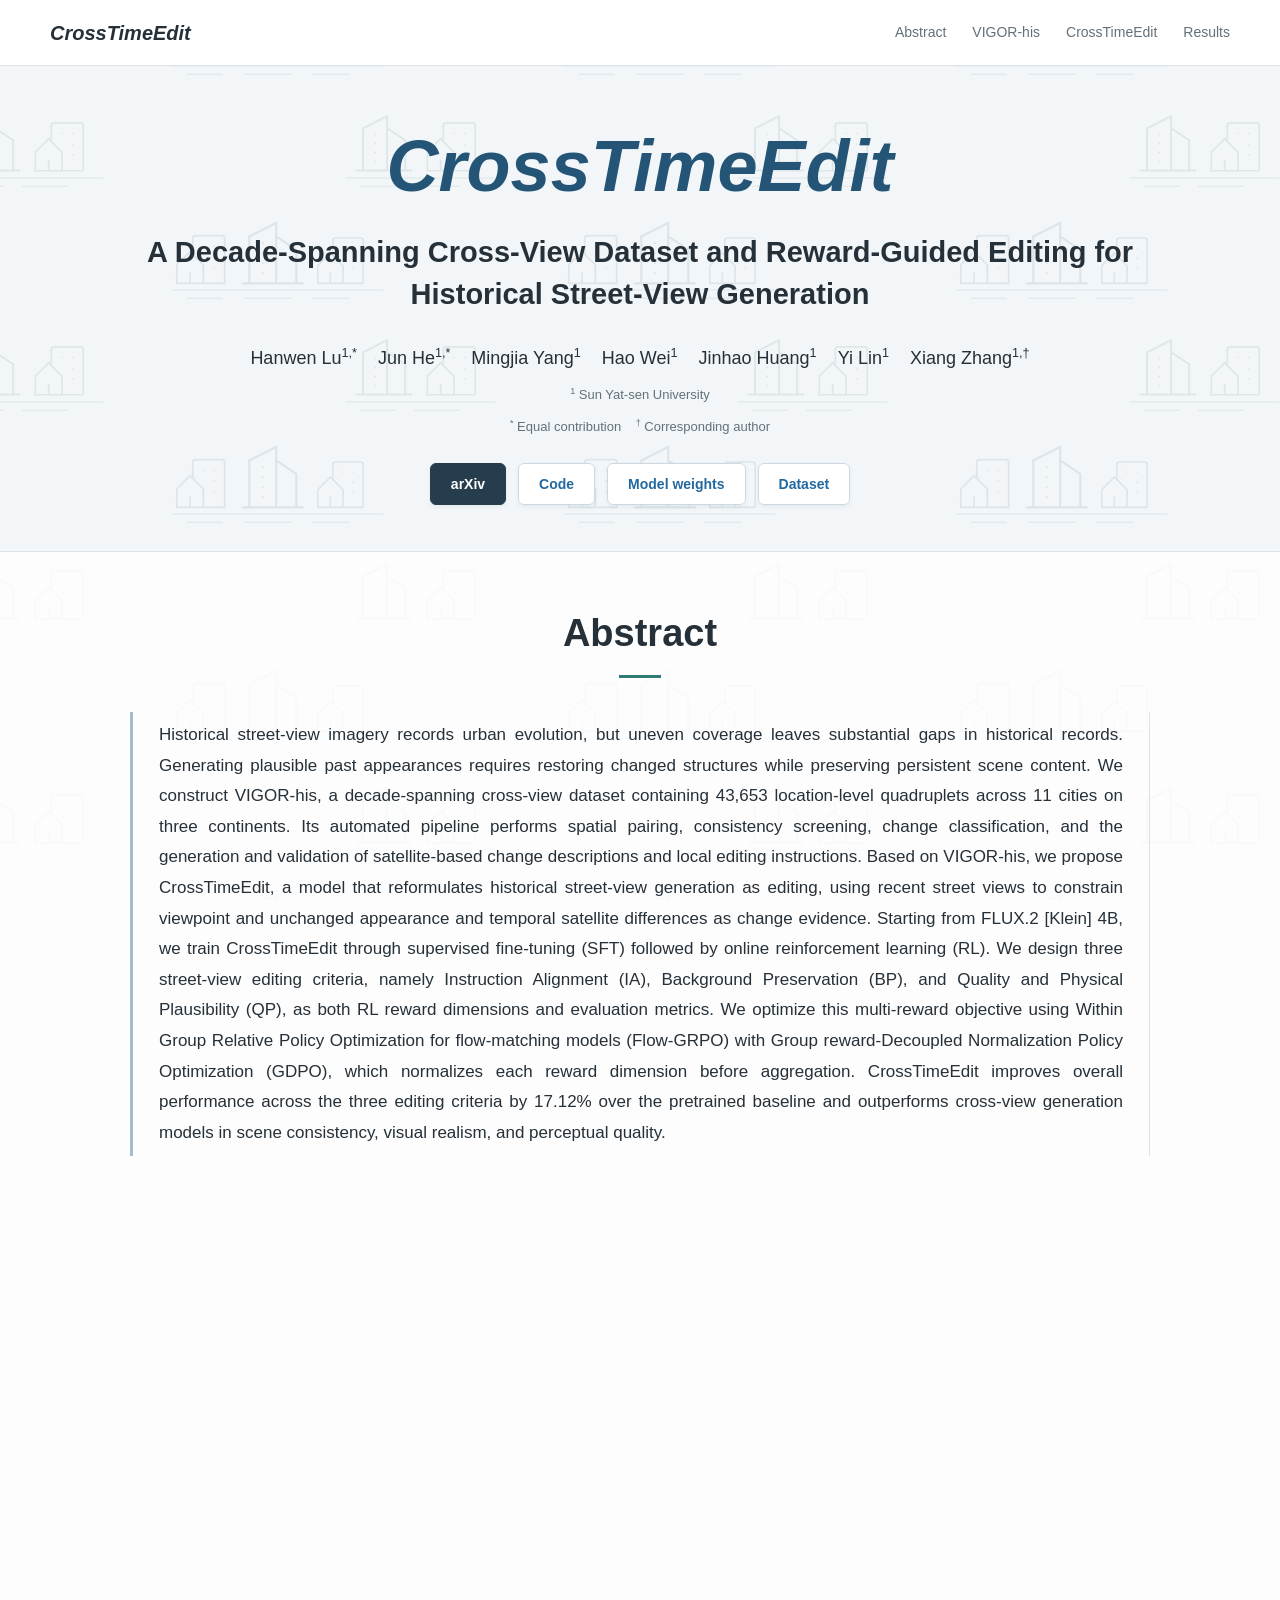
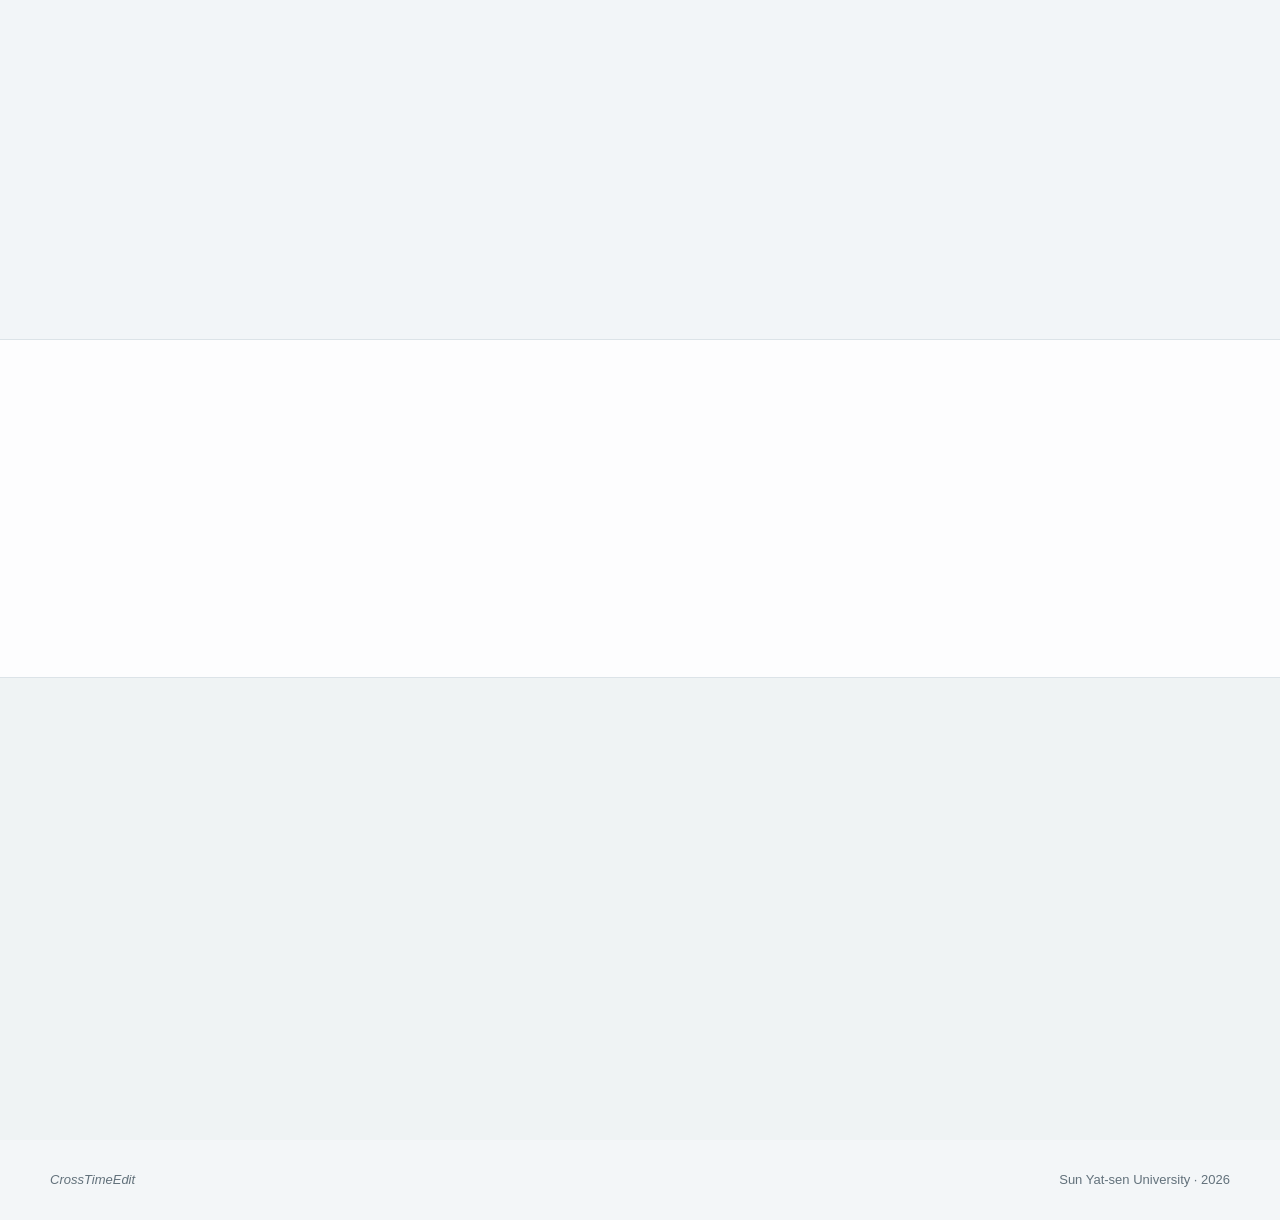
<file: index.html>
<!doctype html>
<html lang="en">
<head>
<meta charset="utf-8">
<meta name="viewport" content="width=device-width, initial-scale=1">
<meta name="description" content="CrossTimeEdit and VIGOR-his: a decade-spanning cross-view dataset and reward-guided editing for historical street-view generation.">
<title>CrossTimeEdit</title>
<link rel="stylesheet" href="style.v4.css?v=20260930-resources-grid">
<script src="reveal.js?v=20260928-reveal-natural-exit" defer></script>
</head>
<body>
<div class="map-backdrop" aria-hidden="true"></div>
<header class="topbar"><a class="brand" href="#top"><em>CrossTimeEdit</em></a><nav aria-label="Primary navigation"><a href="#abstract">Abstract</a><a href="#dataset">VIGOR-his</a><a href="#method">CrossTimeEdit</a><a href="#results">Results</a></nav></header>
<main id="top">
<section class="hero wrap">
<h1><em>CrossTimeEdit</em></h1>
<p class="subtitle"><strong>A Decade-Spanning Cross-View Dataset and Reward-Guided Editing for Historical Street-View Generation</strong></p>
<p class="authors"><span>Hanwen Lu<sup>1,*</sup></span> <span>Jun He<sup>1,*</sup></span> <span>Mingjia Yang<sup>1</sup></span> <span>Hao Wei<sup>1</sup></span> <span>Jinhao Huang<sup>1</sup></span> <span>Yi Lin<sup>1</sup></span> <span>Xiang Zhang<sup>1,†</sup></span></p>
<p class="affiliation notes"><sup>1</sup> Sun Yat-sen University</p><p class="notes"><sup>*</sup> Equal contribution &nbsp;&nbsp; <sup>†</sup> Corresponding author</p>
<div class="actions"><a class="button primary" href="https://arxiv.org/abs/2609.36616">arXiv</a><a class="button" href="https://github.com/LuHanwen67/CrossTimeEdit-release">Code</a><a class="button" href="https://huggingface.co/LuHanwen/CrossTimeEdit-LoRA">Model weights</a><a class="button" href="https://huggingface.co/datasets/LuHanwen/VIGOR-his-metadata">Dataset</a></div>
</section>
<section class="section wrap" id="abstract"><h2>Abstract</h2><div class="prose"><p>Historical street-view imagery records urban evolution, but uneven coverage leaves substantial gaps in historical records. Generating plausible past appearances requires restoring changed structures while preserving persistent scene content. We construct VIGOR-his, a decade-spanning cross-view dataset containing 43,653 location-level quadruplets across 11 cities on three continents. Its automated pipeline performs spatial pairing, consistency screening, change classification, and the generation and validation of satellite-based change descriptions and local editing instructions. Based on VIGOR-his, we propose CrossTimeEdit, a model that reformulates historical street-view generation as editing, using recent street views to constrain viewpoint and unchanged appearance and temporal satellite differences as change evidence. Starting from FLUX.2 [Klein] 4B, we train CrossTimeEdit through supervised fine-tuning (SFT) followed by online reinforcement learning (RL). We design three street-view editing criteria, namely Instruction Alignment (IA), Background Preservation (BP), and Quality and Physical Plausibility (QP), as both RL reward dimensions and evaluation metrics. We optimize this multi-reward objective using Within Group Relative Policy Optimization for flow-matching models (Flow-GRPO) with Group reward-Decoupled Normalization Policy Optimization (GDPO), which normalizes each reward dimension before aggregation. CrossTimeEdit improves overall performance across the three editing criteria by 17.12% over the pretrained baseline and outperforms cross-view generation models in scene consistency, visual realism, and perceptual quality.</p></div><figure id="figure-1"><a href="assets/figure1.webp" target="_blank" rel="noopener" aria-label="Open Figure 1 at full resolution"><img width="3000" height="1179" src="assets/figure1.webp" alt="Comparison with existing cross-view datasets. VIGOR-his dataset provides four features to our CrossTimeEdit: (1) paired earlier and recent street and satellite views spanning approximately a decade; (2) acquisition-period matching and Gemini-based screening for cross-view scene consistency; (3) geographic coverage across 11 cities on three continents; and (4) change categories, satellite-based change descriptions, and local editing instructions, supporting historical street-view generation from cross-view change evidence." fetchpriority="high"></a><figcaption><em><strong>Figure 1.</strong> Comparison with existing cross-view datasets. VIGOR-his dataset provides four features to our CrossTimeEdit: (1) paired earlier and recent street and satellite views spanning approximately a decade; (2) acquisition-period matching and Gemini-based screening for cross-view scene consistency; (3) geographic coverage across 11 cities on three continents; and (4) change categories, satellite-based change descriptions, and local editing instructions, supporting historical street-view generation from cross-view change evidence.</em></figcaption></figure></section>
<section class="section wrap" id="dataset"><h2>VIGOR-his</h2>
<div class="prose"><p>VIGOR-his provides <strong>43,653 location-level cross-view quadruplets</strong> across <strong>11 cities on three continents</strong>, pairing earlier and recent street and satellite views approximately a decade apart. Change categories, satellite-based change descriptions, and local editing instructions support historical street-view generation and location-level urban spatio-temporal analysis.</p></div>
<figure class="pdf-table" id="table-1"><p class="table-caption" id="table-1-caption"><em><strong>Table 1.</strong> Comparison with related cross-view and temporal datasets. ✓: provided; ✗: not provided in the cited release.</em></p><a href="assets/table1.png" target="_blank" rel="noopener" aria-label="Open Table 1 at full resolution"><img src="assets/table1.png" width="2400" height="666" alt="Table 1, cropped directly from the paper PDF. Table 1. Comparison with related cross-view and temporal datasets. ✓: provided; ✗: not provided in the cited release." loading="lazy"></a></figure>
<figure id="figure-2"><a href="assets/figure2.webp" target="_blank" rel="noopener" aria-label="Open Figure 2 at full resolution"><img width="3000" height="1512" src="assets/figure2.webp" alt="VIGOR-his dataset construction pipeline, including data preprocessing, viewpoint screening and change classification, cross-view and temporal consistency screening, satellite-based change description generation, local editing instruction generation, and instruction consistency validation. Temporal satellite differences guide instructions describing the earlier states of changed regions, while recent street views anchor viewpoint and unchanged appearance." loading="lazy"></a><figcaption><em><strong>Figure 2.</strong> VIGOR-his dataset construction pipeline, including data preprocessing, viewpoint screening and change classification, cross-view and temporal consistency screening, satellite-based change description generation, local editing instruction generation, and instruction consistency validation. Temporal satellite differences guide instructions describing the earlier states of changed regions, while recent street views anchor viewpoint and unchanged appearance.</em></figcaption></figure>
<div class="stages"><article><span class="stage-label">Stage 1</span><h3>Data collection and pre-processing</h3><p>Collect earlier and recent observations, pair images using panorama identifiers, capture times, and GPS coordinates, and align panoramas to a common north-facing convention.</p></article>
<article><span class="stage-label">Stage 2</span><h3>Change classification and consistency screening</h3><p>Screen viewpoint alignment, classify building and road changes, and retain quadruplets that pass the applicable cross-view and temporal consistency checks.</p></article>
<article><span class="stage-label">Stage 3</span><h3>Satellite-grounded instruction generation</h3><p>Describe temporal satellite changes along four viewing directions and translate them into local instructions specifying earlier states and unchanged content.</p></article>
<article><span class="stage-label">Stage 4</span><h3>Instruction validation</h3><p>Validate instructions against paired street views to check whether requested edits agree with earlier observations and preserve unchanged regions.</p></article></div>
<figure id="figure-6"><a href="assets/figure6.webp" target="_blank" rel="noopener" aria-label="Open Figure 6 at full resolution"><img width="3000" height="2455" src="assets/figure6.webp" alt="Representative VIGOR-his samples and their complete local editing instructions. Each sample contains a temporal cross-view quadruplet of co-located earlier/recent satellite images and street-view panoramas. From top to bottom, the examples cover no change (two locations), building changes, road changes, and combined building and road changes. The instructions organize the panorama by viewing direction and specify region-level `MODIFY' or `PRESERVE' operations." loading="lazy"></a><figcaption><em><strong>Figure 6.</strong> Representative VIGOR-his samples and their complete local editing instructions. Each sample contains a temporal cross-view quadruplet of co-located earlier/recent satellite images and street-view panoramas. From top to bottom, the examples cover no change (two locations), building changes, road changes, and combined building and road changes. The instructions organize the panorama by viewing direction and specify region-level `MODIFY' or `PRESERVE' operations.</em></figcaption></figure>
</section>
<section class="section wrap" id="method"><h2>CrossTimeEdit</h2>
<div class="prose"><p>CrossTimeEdit formulates historical street-view generation as local image editing. A recent street view constrains viewpoint and unchanged appearance, while a satellite-derived instruction specifies the earlier states of changed regions. Earlier street views provide supervision and evaluation targets, but are not generation inputs.</p></div>
<div class="method-steps"><article><span class="stage-label">01 / Supervised initialization</span><h3>Learn editing and preservation</h3><p>We train LoRA adapters on FLUX.2 [Klein] 4B using VIGOR-his. Changed samples teach historical editing, while no-change samples provide identity supervision for content preservation.</p></article>
<article><span class="stage-label">02 / Three-criterion rewards</span><h3>Assess complementary requirements</h3><p>Instruction Alignment (IA), Background Preservation (BP), and Quality and Physical Plausibility (QP) provide distinct RL reward dimensions and street-view editing evaluation metrics.</p></article>
<article><span class="stage-label">03 / Online reinforcement learning</span><h3>Optimize multiple rewards</h3><p>Flow-GRPO updates the SFT-initialized LoRA policy using VLM-scored candidates. GDPO normalizes each reward dimension independently before aggregation to account for their unequal variability.</p></article></div></section>
<section class="section wrap" id="results"><h2>Results</h2>
<figure class="pdf-table" id="table-2"><p class="table-caption" id="table-2-caption"><em><strong>Table 2.</strong> Quantitative comparison with general image editing models on VIGOR-his.</em></p><a href="assets/table2.png" target="_blank" rel="noopener" aria-label="Open Table 2 at full resolution"><img src="assets/table2.png" width="2400" height="810" alt="Table 2, cropped directly from the paper PDF. Table 2. Quantitative comparison with general image editing models on VIGOR-his." loading="lazy"></a></figure>
<figure class="pdf-table" id="table-3"><p class="table-caption" id="table-3-caption"><em><strong>Table 3.</strong> Quantitative comparison with cross-view generation models on VIGOR-his.</em></p><a href="assets/table3.png" target="_blank" rel="noopener" aria-label="Open Table 3 at full resolution"><img src="assets/table3.png" width="2400" height="432" alt="Table 3, cropped directly from the paper PDF. Table 3. Quantitative comparison with cross-view generation models on VIGOR-his." loading="lazy"></a></figure>
<figure class="pdf-table compact-table" id="table-4"><p class="table-caption" id="table-4-caption"><em><strong>Table 4.</strong> Ablations of CrossTimeEdit under the same VLM protocol.</em></p><a href="assets/table4.png" target="_blank" rel="noopener" aria-label="Open Table 4 at full resolution"><img src="assets/table4.png" width="1212" height="504" alt="Table 4, cropped directly from the paper PDF. Table 4. Ablations of CrossTimeEdit under the same VLM protocol." loading="lazy"></a></figure>
<figure id="figure-3"><a href="assets/figure3.webp" target="_blank" rel="noopener" aria-label="Open Figure 3 at full resolution"><img width="3000" height="2618" src="assets/figure3.webp" alt="Qualitative comparison on five VIGOR-his cases. For readability, the satellite-based instructions shown in the figure are simplified for visualization." loading="lazy"></a><figcaption><em><strong>Figure 3.</strong> Qualitative comparison on five VIGOR-his cases. For readability, the satellite-based instructions shown in the figure are simplified for visualization.</em></figcaption></figure>
<figure id="figure-7"><a href="assets/figure7.webp" target="_blank" rel="noopener" aria-label="Open Figure 7 at full resolution"><img width="3000" height="2206" src="assets/figure7.webp" alt="Qualitative ablation comparison on three matched locations. Each row shows earlier and recent satellite images, the recent street view, the earlier street-view target, and outputs from the Baseline, w/o SFT, w/o GT, w/o DGN, w/o RL, and Full variants. For readability, the satellite-based instructions shown in the figure are simplified for visualization." loading="lazy"></a><figcaption><em><strong>Figure 7.</strong> Qualitative ablation comparison on three matched locations. Each row shows earlier and recent satellite images, the recent street view, the earlier street-view target, and outputs from the Baseline, w/o SFT, w/o GT, w/o DGN, w/o RL, and Full variants. For readability, the satellite-based instructions shown in the figure are simplified for visualization.</em></figcaption></figure>
<figure id="figure-8"><a href="assets/figure8.webp" target="_blank" rel="noopener" aria-label="Open Figure 8 at full resolution"><img width="3000" height="1068" src="assets/figure8.webp" alt="Qualitative comparison with cross-view generation models. Each row shows an earlier satellite image, outputs from Sat2Density and ControlS2S, the CrossTimeEdit output, and the corresponding earlier street-view ground truth." loading="lazy"></a><figcaption><em><strong>Figure 8.</strong> Qualitative comparison with cross-view generation models. Each row shows an earlier satellite image, outputs from Sat2Density and ControlS2S, the CrossTimeEdit output, and the corresponding earlier street-view ground truth.</em></figcaption></figure>
</section>
<section class="section wrap" id="resources"><h2>Resources</h2><div class="resources"><a href="https://arxiv.org/abs/2609.36616"><strong>Paper</strong><span>arXiv:2609.36616</span></a><a href="https://github.com/LuHanwen67/CrossTimeEdit-release"><strong>Code</strong><span>GitHub release</span></a><a href="https://huggingface.co/LuHanwen/CrossTimeEdit-LoRA"><strong>Model weights</strong><span>Hugging Face</span></a><a href="https://huggingface.co/datasets/LuHanwen/VIGOR-his-metadata"><strong>VIGOR-his metadata</strong><span>Hugging Face</span></a></div></section>
<section class="section wrap" id="citation"><h2>Citation</h2><pre><code>@article{lu2026crosstimeedit,
  title   = {{CrossTimeEdit}: A Decade-Spanning Cross-View Dataset and Reward-Guided Editing for Historical Street-View Generation},
  author  = {Lu, Hanwen and He, Jun and Yang, Mingjia and Wei, Hao and Huang, Jinhao and Lin, Yi and Zhang, Xiang},
  journal = {arXiv preprint arXiv:2609.36616},
  year    = {2026},
  url     = {https://arxiv.org/abs/2609.36616}
}</code></pre></section>
</main><footer class="wrap"><em>CrossTimeEdit</em><span>Sun Yat-sen University · 2026</span></footer>
</body>
</html>
</file>
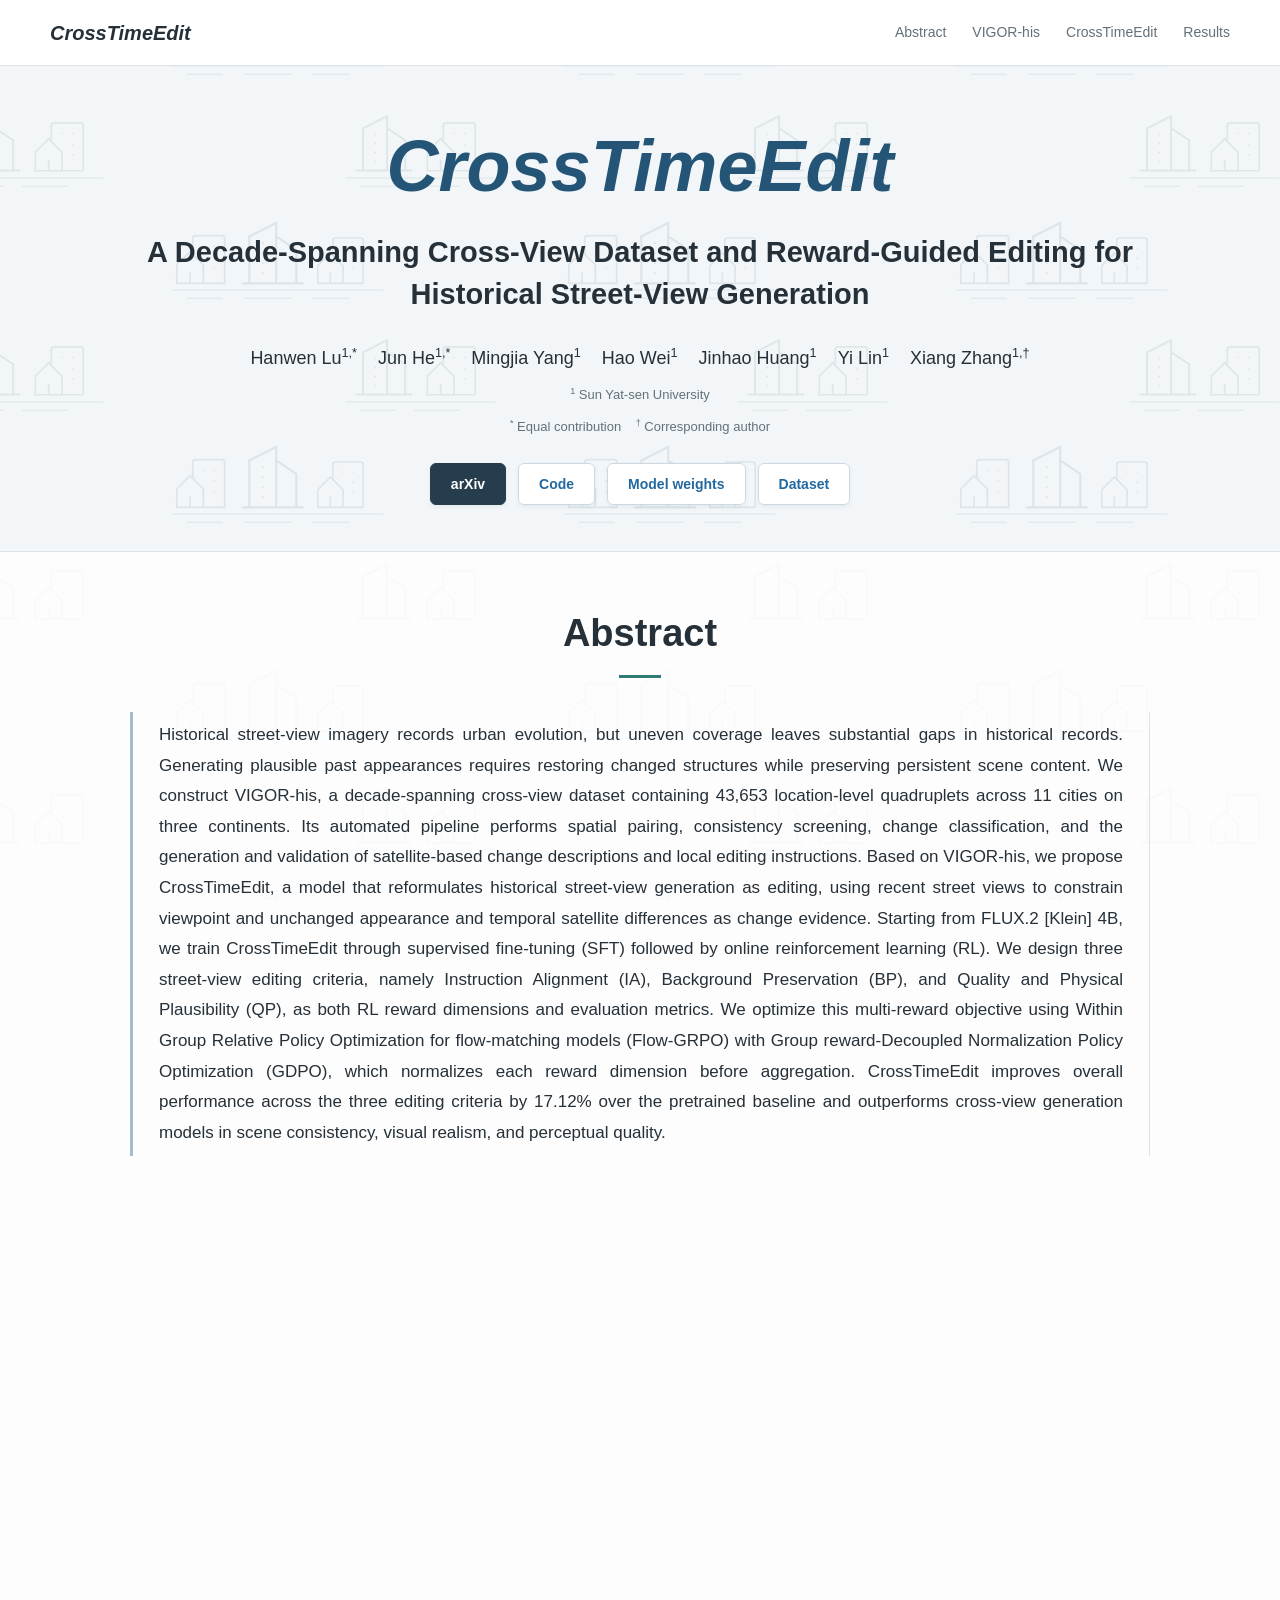
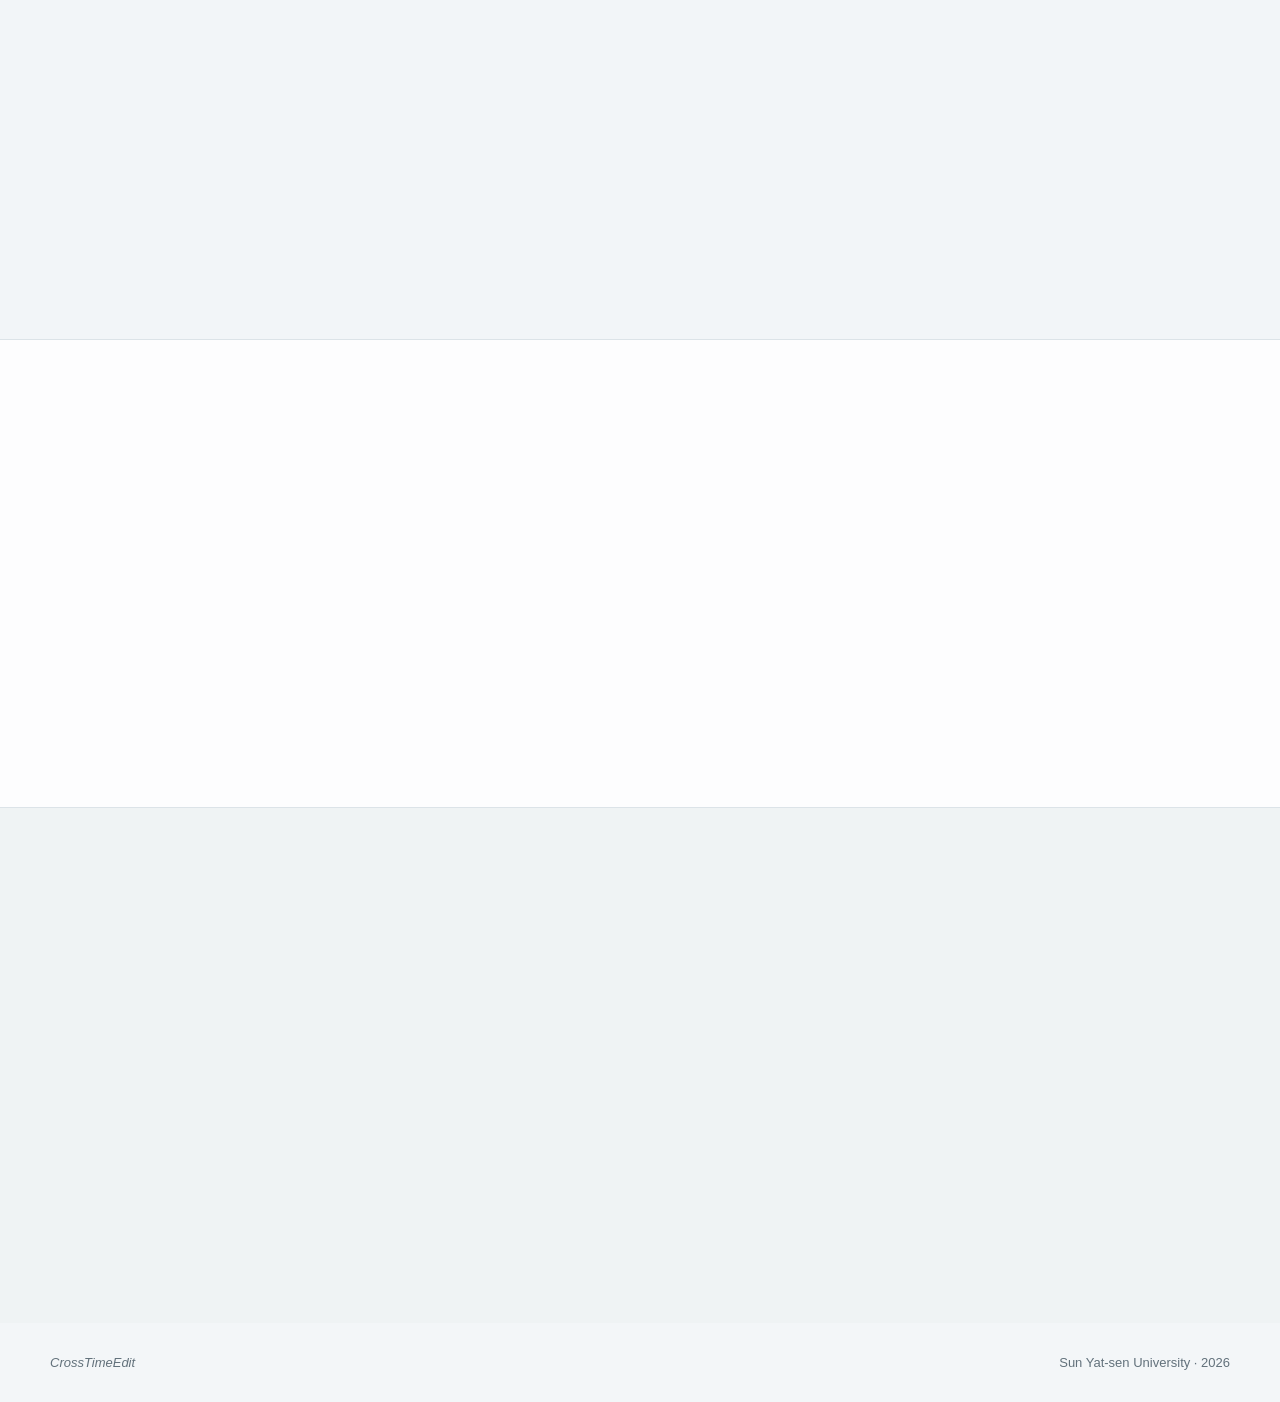
<file: site/index.html>
<!doctype html>
<html lang="en">
<head>
<meta charset="utf-8">
<meta name="viewport" content="width=device-width, initial-scale=1">
<meta name="description" content="CrossTimeEdit and VIGOR-his: a decade-spanning cross-view dataset and reward-guided editing for historical street-view generation.">
<title>CrossTimeEdit</title>
<link rel="stylesheet" href="style.v4.css?v=20260928-title-restored">
<script src="reveal.js?v=20260928-reveal-natural-exit" defer></script>
</head>
<body>
<div class="map-backdrop" aria-hidden="true"></div>
<header class="topbar"><a class="brand" href="#top"><em>CrossTimeEdit</em></a><nav aria-label="Primary navigation"><a href="#abstract">Abstract</a><a href="#dataset">VIGOR-his</a><a href="#method">CrossTimeEdit</a><a href="#results">Results</a></nav></header>
<main id="top">
<section class="hero wrap">
<h1><em>CrossTimeEdit</em></h1>
<p class="subtitle"><strong>A Decade-Spanning Cross-View Dataset and Reward-Guided Editing for Historical Street-View Generation</strong></p>
<p class="authors"><span>Hanwen Lu<sup>1,*</sup></span> <span>Jun He<sup>1,*</sup></span> <span>Mingjia Yang<sup>1</sup></span> <span>Hao Wei<sup>1</sup></span> <span>Jinhao Huang<sup>1</sup></span> <span>Yi Lin<sup>1</sup></span> <span>Xiang Zhang<sup>1,†</sup></span></p>
<p class="affiliation notes"><sup>1</sup> Sun Yat-sen University</p><p class="notes"><sup>*</sup> Equal contribution &nbsp;&nbsp; <sup>†</sup> Corresponding author</p>
<div class="actions"><a class="button primary" href="https://arxiv.org/abs/2609.36616">arXiv</a><a class="button" href="https://github.com/LuHanwen67/CrossTimeEdit-release">Code</a><a class="button" href="https://huggingface.co/LuHanwen/CrossTimeEdit-LoRA">Model weights</a><a class="button" href="https://huggingface.co/datasets/LuHanwen/VIGOR-his-metadata">Dataset</a></div>
</section>
<section class="section wrap" id="abstract"><h2>Abstract</h2><div class="prose"><p>Historical street-view imagery records urban evolution, but uneven coverage leaves substantial gaps in historical records. Generating plausible past appearances requires restoring changed structures while preserving persistent scene content. We construct VIGOR-his, a decade-spanning cross-view dataset containing 43,653 location-level quadruplets across 11 cities on three continents. Its automated pipeline performs spatial pairing, consistency screening, change classification, and the generation and validation of satellite-based change descriptions and local editing instructions. Based on VIGOR-his, we propose CrossTimeEdit, a model that reformulates historical street-view generation as editing, using recent street views to constrain viewpoint and unchanged appearance and temporal satellite differences as change evidence. Starting from FLUX.2 [Klein] 4B, we train CrossTimeEdit through supervised fine-tuning (SFT) followed by online reinforcement learning (RL). We design three street-view editing criteria, namely Instruction Alignment (IA), Background Preservation (BP), and Quality and Physical Plausibility (QP), as both RL reward dimensions and evaluation metrics. We optimize this multi-reward objective using Within Group Relative Policy Optimization for flow-matching models (Flow-GRPO) with Group reward-Decoupled Normalization Policy Optimization (GDPO), which normalizes each reward dimension before aggregation. CrossTimeEdit improves overall performance across the three editing criteria by 17.12% over the pretrained baseline and outperforms cross-view generation models in scene consistency, visual realism, and perceptual quality.</p></div><figure id="figure-1"><a href="assets/figure1.webp" target="_blank" rel="noopener" aria-label="Open Figure 1 at full resolution"><img width="3000" height="1179" src="assets/figure1.webp" alt="Comparison with existing cross-view datasets. VIGOR-his dataset provides four features to our CrossTimeEdit: (1) paired earlier and recent street and satellite views spanning approximately a decade; (2) acquisition-period matching and Gemini-based screening for cross-view scene consistency; (3) geographic coverage across 11 cities on three continents; and (4) change categories, satellite-based change descriptions, and local editing instructions, supporting historical street-view generation from cross-view change evidence." fetchpriority="high"></a><figcaption><em><strong>Figure 1.</strong> Comparison with existing cross-view datasets. VIGOR-his dataset provides four features to our CrossTimeEdit: (1) paired earlier and recent street and satellite views spanning approximately a decade; (2) acquisition-period matching and Gemini-based screening for cross-view scene consistency; (3) geographic coverage across 11 cities on three continents; and (4) change categories, satellite-based change descriptions, and local editing instructions, supporting historical street-view generation from cross-view change evidence.</em></figcaption></figure></section>
<section class="section wrap" id="dataset"><h2>VIGOR-his</h2>
<div class="prose"><p>VIGOR-his provides <strong>43,653 location-level cross-view quadruplets</strong> across <strong>11 cities on three continents</strong>, pairing earlier and recent street and satellite views approximately a decade apart. Change categories, satellite-based change descriptions, and local editing instructions support historical street-view generation and location-level urban spatio-temporal analysis.</p></div>
<figure class="pdf-table" id="table-1"><p class="table-caption" id="table-1-caption"><em><strong>Table 1.</strong> Comparison with related cross-view and temporal datasets. ✓: provided; ✗: not provided in the cited release.</em></p><a href="assets/table1.png" target="_blank" rel="noopener" aria-label="Open Table 1 at full resolution"><img src="assets/table1.png" width="2400" height="666" alt="Table 1, cropped directly from the paper PDF. Table 1. Comparison with related cross-view and temporal datasets. ✓: provided; ✗: not provided in the cited release." loading="lazy"></a></figure>
<figure id="figure-2"><a href="assets/figure2.webp" target="_blank" rel="noopener" aria-label="Open Figure 2 at full resolution"><img width="3000" height="1512" src="assets/figure2.webp" alt="VIGOR-his dataset construction pipeline, including data preprocessing, viewpoint screening and change classification, cross-view and temporal consistency screening, satellite-based change description generation, local editing instruction generation, and instruction consistency validation. Temporal satellite differences guide instructions describing the earlier states of changed regions, while recent street views anchor viewpoint and unchanged appearance." loading="lazy"></a><figcaption><em><strong>Figure 2.</strong> VIGOR-his dataset construction pipeline, including data preprocessing, viewpoint screening and change classification, cross-view and temporal consistency screening, satellite-based change description generation, local editing instruction generation, and instruction consistency validation. Temporal satellite differences guide instructions describing the earlier states of changed regions, while recent street views anchor viewpoint and unchanged appearance.</em></figcaption></figure>
<div class="stages"><article><span class="stage-label">Stage 1</span><h3>Data collection and pre-processing</h3><p>Collect earlier and recent observations, pair images using panorama identifiers, capture times, and GPS coordinates, and align panoramas to a common north-facing convention.</p></article>
<article><span class="stage-label">Stage 2</span><h3>Change classification and consistency screening</h3><p>Screen viewpoint alignment, classify building and road changes, and retain quadruplets that pass the applicable cross-view and temporal consistency checks.</p></article>
<article><span class="stage-label">Stage 3</span><h3>Satellite-grounded instruction generation</h3><p>Describe temporal satellite changes along four viewing directions and translate them into local instructions specifying earlier states and unchanged content.</p></article>
<article><span class="stage-label">Stage 4</span><h3>Instruction validation</h3><p>Validate instructions against paired street views to check whether requested edits agree with earlier observations and preserve unchanged regions.</p></article></div>
<figure id="figure-6"><a href="assets/figure6.webp" target="_blank" rel="noopener" aria-label="Open Figure 6 at full resolution"><img width="3000" height="2455" src="assets/figure6.webp" alt="Representative VIGOR-his samples and their complete local editing instructions. Each sample contains a temporal cross-view quadruplet of co-located earlier/recent satellite images and street-view panoramas. From top to bottom, the examples cover no change (two locations), building changes, road changes, and combined building and road changes. The instructions organize the panorama by viewing direction and specify region-level `MODIFY' or `PRESERVE' operations." loading="lazy"></a><figcaption><em><strong>Figure 6.</strong> Representative VIGOR-his samples and their complete local editing instructions. Each sample contains a temporal cross-view quadruplet of co-located earlier/recent satellite images and street-view panoramas. From top to bottom, the examples cover no change (two locations), building changes, road changes, and combined building and road changes. The instructions organize the panorama by viewing direction and specify region-level `MODIFY' or `PRESERVE' operations.</em></figcaption></figure>
</section>
<section class="section wrap" id="method"><h2>CrossTimeEdit</h2>
<div class="prose"><p>CrossTimeEdit formulates historical street-view generation as local image editing. A recent street view constrains viewpoint and unchanged appearance, while a satellite-derived instruction specifies the earlier states of changed regions. Earlier street views provide supervision and evaluation targets, but are not generation inputs.</p></div>
<div class="method-steps"><article><span class="stage-label">01 / Supervised initialization</span><h3>Learn editing and preservation</h3><p>We train LoRA adapters on FLUX.2 [Klein] 4B using VIGOR-his. Changed samples teach historical editing, while no-change samples provide identity supervision for content preservation.</p></article>
<article><span class="stage-label">02 / Three-criterion rewards</span><h3>Assess complementary requirements</h3><p>Instruction Alignment (IA), Background Preservation (BP), and Quality and Physical Plausibility (QP) provide distinct RL reward dimensions and street-view editing evaluation metrics.</p></article>
<article><span class="stage-label">03 / Online reinforcement learning</span><h3>Optimize multiple rewards</h3><p>Flow-GRPO updates the SFT-initialized LoRA policy using VLM-scored candidates. GDPO normalizes each reward dimension independently before aggregation to account for their unequal variability.</p></article></div></section>
<section class="section wrap" id="results"><h2>Results</h2>
<figure class="pdf-table" id="table-2"><p class="table-caption" id="table-2-caption"><em><strong>Table 2.</strong> Quantitative comparison with general image editing models on VIGOR-his.</em></p><a href="assets/table2.png" target="_blank" rel="noopener" aria-label="Open Table 2 at full resolution"><img src="assets/table2.png" width="2400" height="810" alt="Table 2, cropped directly from the paper PDF. Table 2. Quantitative comparison with general image editing models on VIGOR-his." loading="lazy"></a></figure>
<figure class="pdf-table" id="table-3"><p class="table-caption" id="table-3-caption"><em><strong>Table 3.</strong> Quantitative comparison with cross-view generation models on VIGOR-his.</em></p><a href="assets/table3.png" target="_blank" rel="noopener" aria-label="Open Table 3 at full resolution"><img src="assets/table3.png" width="2400" height="432" alt="Table 3, cropped directly from the paper PDF. Table 3. Quantitative comparison with cross-view generation models on VIGOR-his." loading="lazy"></a></figure>
<figure class="pdf-table compact-table" id="table-4"><p class="table-caption" id="table-4-caption"><em><strong>Table 4.</strong> Ablations of CrossTimeEdit under the same VLM protocol.</em></p><a href="assets/table4.png" target="_blank" rel="noopener" aria-label="Open Table 4 at full resolution"><img src="assets/table4.png" width="1212" height="504" alt="Table 4, cropped directly from the paper PDF. Table 4. Ablations of CrossTimeEdit under the same VLM protocol." loading="lazy"></a></figure>
<figure id="figure-3"><a href="assets/figure3.webp" target="_blank" rel="noopener" aria-label="Open Figure 3 at full resolution"><img width="3000" height="2618" src="assets/figure3.webp" alt="Qualitative comparison on five VIGOR-his cases. For readability, the satellite-based instructions shown in the figure are simplified for visualization." loading="lazy"></a><figcaption><em><strong>Figure 3.</strong> Qualitative comparison on five VIGOR-his cases. For readability, the satellite-based instructions shown in the figure are simplified for visualization.</em></figcaption></figure>
<figure id="figure-7"><a href="assets/figure7.webp" target="_blank" rel="noopener" aria-label="Open Figure 7 at full resolution"><img width="3000" height="2206" src="assets/figure7.webp" alt="Qualitative ablation comparison on three matched locations. Each row shows earlier and recent satellite images, the recent street view, the earlier street-view target, and outputs from the Baseline, w/o SFT, w/o GT, w/o DGN, w/o RL, and Full variants. For readability, the satellite-based instructions shown in the figure are simplified for visualization." loading="lazy"></a><figcaption><em><strong>Figure 7.</strong> Qualitative ablation comparison on three matched locations. Each row shows earlier and recent satellite images, the recent street view, the earlier street-view target, and outputs from the Baseline, w/o SFT, w/o GT, w/o DGN, w/o RL, and Full variants. For readability, the satellite-based instructions shown in the figure are simplified for visualization.</em></figcaption></figure>
<figure id="figure-8"><a href="assets/figure8.webp" target="_blank" rel="noopener" aria-label="Open Figure 8 at full resolution"><img width="3000" height="1068" src="assets/figure8.webp" alt="Qualitative comparison with cross-view generation models. Each row shows an earlier satellite image, outputs from Sat2Density and ControlS2S, the CrossTimeEdit output, and the corresponding earlier street-view ground truth." loading="lazy"></a><figcaption><em><strong>Figure 8.</strong> Qualitative comparison with cross-view generation models. Each row shows an earlier satellite image, outputs from Sat2Density and ControlS2S, the CrossTimeEdit output, and the corresponding earlier street-view ground truth.</em></figcaption></figure>
</section>
<section class="section wrap" id="resources"><h2>Resources</h2><div class="resources"><a href="https://arxiv.org/abs/2609.36616"><strong>Paper</strong><span>arXiv:2609.36616</span></a><a href="https://github.com/LuHanwen67/CrossTimeEdit-release"><strong>Code</strong><span>GitHub release</span></a><a href="https://huggingface.co/LuHanwen/CrossTimeEdit-LoRA"><strong>Model weights</strong><span>Hugging Face</span></a><a href="https://huggingface.co/datasets/LuHanwen/VIGOR-his-metadata"><strong>VIGOR-his metadata</strong><span>Hugging Face</span></a></div></section>
<section class="section wrap" id="citation"><h2>Citation</h2><pre><code>@misc{lu2026crosstimeedit,
  title  = {CrossTimeEdit: A Decade-Spanning Cross-View Dataset and Reward-Guided Editing for Historical Street-View Generation},
  author = {Lu, Hanwen and He, Jun and Yang, Mingjia and Wei, Hao and Huang, Jinhao and Lin, Yi and Zhang, Xiang},
  year   = {2026},
  eprint = {2609.36616},
  archivePrefix = {arXiv},
  primaryClass = {cs.CV},
  url    = {https://arxiv.org/abs/2609.36616}
}</code></pre></section>
</main><footer class="wrap"><em>CrossTimeEdit</em><span>Sun Yat-sen University · 2026</span></footer>
</body>
</html>
</file>
<file: style.v4.css>
:root { --ink:#253038; --muted:#62717b; --line:#dce3e8; --accent:#2369a0; --green:#307c73; --paper:#f3f6f8; }
* { box-sizing:border-box; letter-spacing:0; }
html { scroll-behavior:smooth; scroll-padding-top:90px; }
body { margin:0; background:var(--paper); color:var(--ink); font:17px/1.8 "Segoe UI",Arial,sans-serif; }
body { isolation:isolate; }
.map-backdrop { position:fixed; inset:0; z-index:-1; overflow:hidden; pointer-events:none; }
.map-backdrop::before { content:""; position:absolute; inset:-240px; opacity:.15; background-image:url("assets/city-lineart.svg"); background-size:392px 224px; animation:map-drift 22s linear infinite alternate; will-change:transform; }
@keyframes map-drift { from { transform:translate3d(-35px,-25px,0); } to { transform:translate3d(65px,45px,0); } }
a { color:var(--accent); text-decoration:none; }
a:hover { text-decoration:underline; }
a:focus-visible { outline:3px solid var(--accent); outline-offset:4px; }
.wrap { width:min(1180px,calc(100% - 48px)); margin-inline:auto; }
.topbar { min-height:66px; padding:12px max(24px,calc((100% - 1180px)/2)); display:flex; align-items:center; justify-content:space-between; gap:24px; border-bottom:1px solid var(--line); background:#fffffff5; position:sticky; top:0; z-index:4; backdrop-filter:blur(12px); }
.brand { font-weight:750; font-size:20px; color:var(--ink); }
nav { display:flex; gap:26px; font-size:14px; }
nav a { color:var(--muted); }
nav a:hover { color:var(--accent); }
.hero { padding:60px 0 46px; text-align:center; }
h1 { font-size:72px; line-height:1.12; margin:0 0 24px; font-weight:800; }
h1 em { color:#245577; }
.subtitle { max-width:1010px; margin:0 auto 26px; font-size:29px; line-height:1.45; }
.authors { margin:0 auto; max-width:1030px; font-size:18px; line-height:1.9; }
.authors span { display:inline-block; margin:0 8px; white-space:nowrap; }
.affiliation.notes { margin:8px 0; }
.notes { margin:0; color:var(--muted); font-size:13px; }
sup { font-size:.7em; }
.actions { display:flex; justify-content:center; flex-wrap:wrap; gap:12px; margin-top:25px; }
.button { display:inline-flex; align-items:center; justify-content:center; min-height:42px; padding:9px 20px; border:1px solid #cdd9e2; background:white; border-radius:6px; font-size:14px; line-height:1.5; font-weight:600; box-shadow:0 2px 4px #243e5010; transition:background .15s,border-color .15s; }
.button:hover { text-decoration:none; border-color:var(--accent); background:#edf5fa; }
.button.primary { background:#263d4e; color:#fff; border-color:#263d4e; }
.button.primary:hover { background:#34556b; }
.unavailable { color:#7b868e; background:#f0f2f4; box-shadow:none; }
.section.wrap { display:block; width:100%; min-width:0; margin:0; padding:58px max(24px,calc((100% - 1180px)/2)) 68px; border-top:1px solid var(--line); }
#abstract,#method,#resources { background:rgba(255,255,255,.78); }
#dataset,#results { background:rgba(241,245,247,.66); }
#citation { background:rgba(237,243,242,.78); }
.section h2 { text-align:center; font-size:38px; line-height:1.25; font-weight:800; margin:0 0 34px; }
.section h2::after { content:""; display:block; width:42px; height:3px; background:var(--green); margin:17px auto 0; }
.prose { max-width:1020px; margin:0 auto 32px; padding:8px 26px; border-left:3px solid #a6bccc; border-right:1px solid var(--line); }
.prose p { margin:0; text-align:justify; }
figure { display:block; width:100%; min-width:0; margin:38px auto; background:#fff; border:1px solid #d6e0e6; border-radius:8px; box-shadow:0 5px 18px #233a4b0b; }
figure img { display:block; width:100%; max-width:100%; height:auto; background:#fff; }
figure > a { display:block; margin:20px; cursor:zoom-in; }
figcaption,.table-caption { color:#52616b; font-size:14px; line-height:1.8; text-align:left; overflow-wrap:break-word; }
figcaption { display:block; width:100%; margin:0; padding:16px 22px; border-top:1px solid #e4eaee; background:#f9fbfc; border-radius:0 0 8px 8px; }
figcaption strong,.table-caption strong { color:#304954; }
.pdf-table { margin:36px auto; }
.table-caption { margin:0; padding:15px 22px; background:#f9fbfc; border-bottom:1px solid #e4eaee; border-radius:8px 8px 0 0; }
.compact-table { max-width:740px; }
.stages { display:grid; grid-template-columns:repeat(2,minmax(0,1fr)); gap:22px; margin:36px auto; }
.method-steps { display:grid; grid-template-columns:repeat(3,minmax(0,1fr)); gap:22px; margin-top:32px; }
article { min-width:0; border:1px solid var(--line); border-top:3px solid #7299b2; border-radius:6px; background:#fff; padding:24px; }
article:nth-child(2) { border-top-color:#79a69a; }
article:nth-child(3) { border-top-color:#b29382; }
article:nth-child(4) { border-top-color:#83929d; }
.stage-label { color:var(--accent); font-size:12px; font-weight:700; }
h3 { font-size:20px; line-height:1.4; margin:9px 0 12px; font-weight:700; }
article p { font-size:15px; line-height:1.8; margin:0; color:#566570; }
.resources { display:grid; grid-template-columns:repeat(4,minmax(0,1fr)); gap:22px; }
.resources > a { padding:23px; border:1px solid var(--line); border-radius:6px; background:#f9fbfc; transition:background .15s; }
.resources > a:hover { background:#eaf2f6; text-decoration:none; }
.resources strong,.resources span { display:block; }
.resources span { color:var(--muted); font-size:14px; margin-top:5px; }
pre { margin:0; padding:26px; overflow:auto; border:1px solid #d3deda; border-radius:6px; background:#fff; color:#354750; font:14px/1.85 Consolas,monospace; }
footer { padding:28px 0; display:flex; justify-content:space-between; color:var(--muted); font-size:13px; }
.reveal-ready [data-reveal] { opacity:0; transform:translate3d(0,24px,0); transition:opacity .7s ease,transform .7s cubic-bezier(.22,1,.36,1); transition-delay:var(--reveal-delay,0ms); will-change:opacity,transform; }
.reveal-ready [data-reveal].is-resetting { transition:none; }
.reveal-ready [data-reveal].is-visible { opacity:1; transform:translate3d(0,0,0); }
@media(max-width:850px) { .method-steps { grid-template-columns:1fr; } .resources { grid-template-columns:repeat(2,minmax(0,1fr)); } h1 { font-size:60px; } .subtitle { font-size:25px; } }
@media(max-width:600px) {
.wrap { width:calc(100% - 32px); } body { font-size:16px; }
.map-backdrop::before { background-size:294px 168px; opacity:.12; }
.topbar { padding:12px 16px; flex-direction:column; gap:8px; position:static; }
nav { gap:16px; font-size:12px; flex-wrap:wrap; justify-content:center; }
.hero { padding:34px 0 30px; } h1 { font-size:40px; margin-bottom:18px; } .subtitle { font-size:21px; }
.authors { font-size:16px; } .section.wrap { padding:36px 16px 42px; }
.section h2 { font-size:30px; margin-bottom:26px; }
.prose { padding:4px 14px; border-right:0; } .prose p { text-align:left; }
.stages,.resources { grid-template-columns:1fr; gap:16px; } article { padding:20px; }
figure { margin:26px auto; } figure > a { margin:8px; }
figcaption,.table-caption { font-size:13px; padding:13px 15px; }
.button { padding:9px 14px; }
pre { padding:18px; font-size:12px; }
footer { flex-direction:column; gap:6px; }
}
@media(prefers-reduced-motion:reduce) { html { scroll-behavior:auto; } .button,.resources > a { transition:none; } .map-backdrop::before { animation:none; will-change:auto; } .reveal-ready [data-reveal] { opacity:1; transform:none; transition:none; will-change:auto; } }
@media print { .map-backdrop { display:none; } }
</file>
<file: site/style.v4.css>
:root { --ink:#253038; --muted:#62717b; --line:#dce3e8; --accent:#2369a0; --green:#307c73; --paper:#f3f6f8; }
* { box-sizing:border-box; letter-spacing:0; }
html { scroll-behavior:smooth; scroll-padding-top:90px; }
body { margin:0; background:var(--paper); color:var(--ink); font:17px/1.8 "Segoe UI",Arial,sans-serif; }
body { isolation:isolate; }
.map-backdrop { position:fixed; inset:0; z-index:-1; overflow:hidden; pointer-events:none; }
.map-backdrop::before { content:""; position:absolute; inset:-240px; opacity:.15; background-image:url("assets/city-lineart.svg"); background-size:392px 224px; animation:map-drift 22s linear infinite alternate; will-change:transform; }
@keyframes map-drift { from { transform:translate3d(-35px,-25px,0); } to { transform:translate3d(65px,45px,0); } }
a { color:var(--accent); text-decoration:none; }
a:hover { text-decoration:underline; }
a:focus-visible { outline:3px solid var(--accent); outline-offset:4px; }
.wrap { width:min(1180px,calc(100% - 48px)); margin-inline:auto; }
.topbar { min-height:66px; padding:12px max(24px,calc((100% - 1180px)/2)); display:flex; align-items:center; justify-content:space-between; gap:24px; border-bottom:1px solid var(--line); background:#fffffff5; position:sticky; top:0; z-index:4; backdrop-filter:blur(12px); }
.brand { font-weight:750; font-size:20px; color:var(--ink); }
nav { display:flex; gap:26px; font-size:14px; }
nav a { color:var(--muted); }
nav a:hover { color:var(--accent); }
.hero { padding:60px 0 46px; text-align:center; }
h1 { font-size:72px; line-height:1.12; margin:0 0 24px; font-weight:800; }
h1 em { color:#245577; }
.subtitle { max-width:1010px; margin:0 auto 26px; font-size:29px; line-height:1.45; }
.authors { margin:0 auto; max-width:1030px; font-size:18px; line-height:1.9; }
.authors span { display:inline-block; margin:0 8px; white-space:nowrap; }
.affiliation.notes { margin:8px 0; }
.notes { margin:0; color:var(--muted); font-size:13px; }
sup { font-size:.7em; }
.actions { display:flex; justify-content:center; flex-wrap:wrap; gap:12px; margin-top:25px; }
.button { display:inline-flex; align-items:center; justify-content:center; min-height:42px; padding:9px 20px; border:1px solid #cdd9e2; background:white; border-radius:6px; font-size:14px; line-height:1.5; font-weight:600; box-shadow:0 2px 4px #243e5010; transition:background .15s,border-color .15s; }
.button:hover { text-decoration:none; border-color:var(--accent); background:#edf5fa; }
.button.primary { background:#263d4e; color:#fff; border-color:#263d4e; }
.button.primary:hover { background:#34556b; }
.unavailable { color:#7b868e; background:#f0f2f4; box-shadow:none; }
.section.wrap { display:block; width:100%; min-width:0; margin:0; padding:58px max(24px,calc((100% - 1180px)/2)) 68px; border-top:1px solid var(--line); }
#abstract,#method,#resources { background:rgba(255,255,255,.78); }
#dataset,#results { background:rgba(241,245,247,.66); }
#citation { background:rgba(237,243,242,.78); }
.section h2 { text-align:center; font-size:38px; line-height:1.25; font-weight:800; margin:0 0 34px; }
.section h2::after { content:""; display:block; width:42px; height:3px; background:var(--green); margin:17px auto 0; }
.prose { max-width:1020px; margin:0 auto 32px; padding:8px 26px; border-left:3px solid #a6bccc; border-right:1px solid var(--line); }
.prose p { margin:0; text-align:justify; }
figure { display:block; width:100%; min-width:0; margin:38px auto; background:#fff; border:1px solid #d6e0e6; border-radius:8px; box-shadow:0 5px 18px #233a4b0b; }
figure img { display:block; width:100%; max-width:100%; height:auto; background:#fff; }
figure > a { display:block; margin:20px; cursor:zoom-in; }
figcaption,.table-caption { color:#52616b; font-size:14px; line-height:1.8; text-align:left; overflow-wrap:break-word; }
figcaption { display:block; width:100%; margin:0; padding:16px 22px; border-top:1px solid #e4eaee; background:#f9fbfc; border-radius:0 0 8px 8px; }
figcaption strong,.table-caption strong { color:#304954; }
.pdf-table { margin:36px auto; }
.table-caption { margin:0; padding:15px 22px; background:#f9fbfc; border-bottom:1px solid #e4eaee; border-radius:8px 8px 0 0; }
.compact-table { max-width:740px; }
.stages { display:grid; grid-template-columns:repeat(2,minmax(0,1fr)); gap:22px; margin:36px auto; }
.method-steps { display:grid; grid-template-columns:repeat(3,minmax(0,1fr)); gap:22px; margin-top:32px; }
article { min-width:0; border:1px solid var(--line); border-top:3px solid #7299b2; border-radius:6px; background:#fff; padding:24px; }
article:nth-child(2) { border-top-color:#79a69a; }
article:nth-child(3) { border-top-color:#b29382; }
article:nth-child(4) { border-top-color:#83929d; }
.stage-label { color:var(--accent); font-size:12px; font-weight:700; }
h3 { font-size:20px; line-height:1.4; margin:9px 0 12px; font-weight:700; }
article p { font-size:15px; line-height:1.8; margin:0; color:#566570; }
.resources { display:grid; grid-template-columns:repeat(3,minmax(0,1fr)); gap:22px; }
.resources > a { padding:23px; border:1px solid var(--line); border-radius:6px; background:#f9fbfc; transition:background .15s; }
.resources > a:hover { background:#eaf2f6; text-decoration:none; }
.resources strong,.resources span { display:block; }
.resources span { color:var(--muted); font-size:14px; margin-top:5px; }
pre { margin:0; padding:26px; overflow:auto; border:1px solid #d3deda; border-radius:6px; background:#fff; color:#354750; font:14px/1.85 Consolas,monospace; }
footer { padding:28px 0; display:flex; justify-content:space-between; color:var(--muted); font-size:13px; }
.reveal-ready [data-reveal] { opacity:0; transform:translate3d(0,24px,0); transition:opacity .7s ease,transform .7s cubic-bezier(.22,1,.36,1); transition-delay:var(--reveal-delay,0ms); will-change:opacity,transform; }
.reveal-ready [data-reveal].is-resetting { transition:none; }
.reveal-ready [data-reveal].is-visible { opacity:1; transform:translate3d(0,0,0); }
@media(max-width:850px) { .method-steps { grid-template-columns:1fr; } h1 { font-size:60px; } .subtitle { font-size:25px; } }
@media(max-width:600px) {
.wrap { width:calc(100% - 32px); } body { font-size:16px; }
.map-backdrop::before { background-size:294px 168px; opacity:.12; }
.topbar { padding:12px 16px; flex-direction:column; gap:8px; position:static; }
nav { gap:16px; font-size:12px; flex-wrap:wrap; justify-content:center; }
.hero { padding:34px 0 30px; } h1 { font-size:40px; margin-bottom:18px; } .subtitle { font-size:21px; }
.authors { font-size:16px; } .section.wrap { padding:36px 16px 42px; }
.section h2 { font-size:30px; margin-bottom:26px; }
.prose { padding:4px 14px; border-right:0; } .prose p { text-align:left; }
.stages,.resources { grid-template-columns:1fr; gap:16px; } article { padding:20px; }
figure { margin:26px auto; } figure > a { margin:8px; }
figcaption,.table-caption { font-size:13px; padding:13px 15px; }
.button { padding:9px 14px; }
pre { padding:18px; font-size:12px; }
footer { flex-direction:column; gap:6px; }
}
@media(prefers-reduced-motion:reduce) { html { scroll-behavior:auto; } .button,.resources > a { transition:none; } .map-backdrop::before { animation:none; will-change:auto; } .reveal-ready [data-reveal] { opacity:1; transform:none; transition:none; will-change:auto; } }
@media print { .map-backdrop { display:none; } }
</file>
